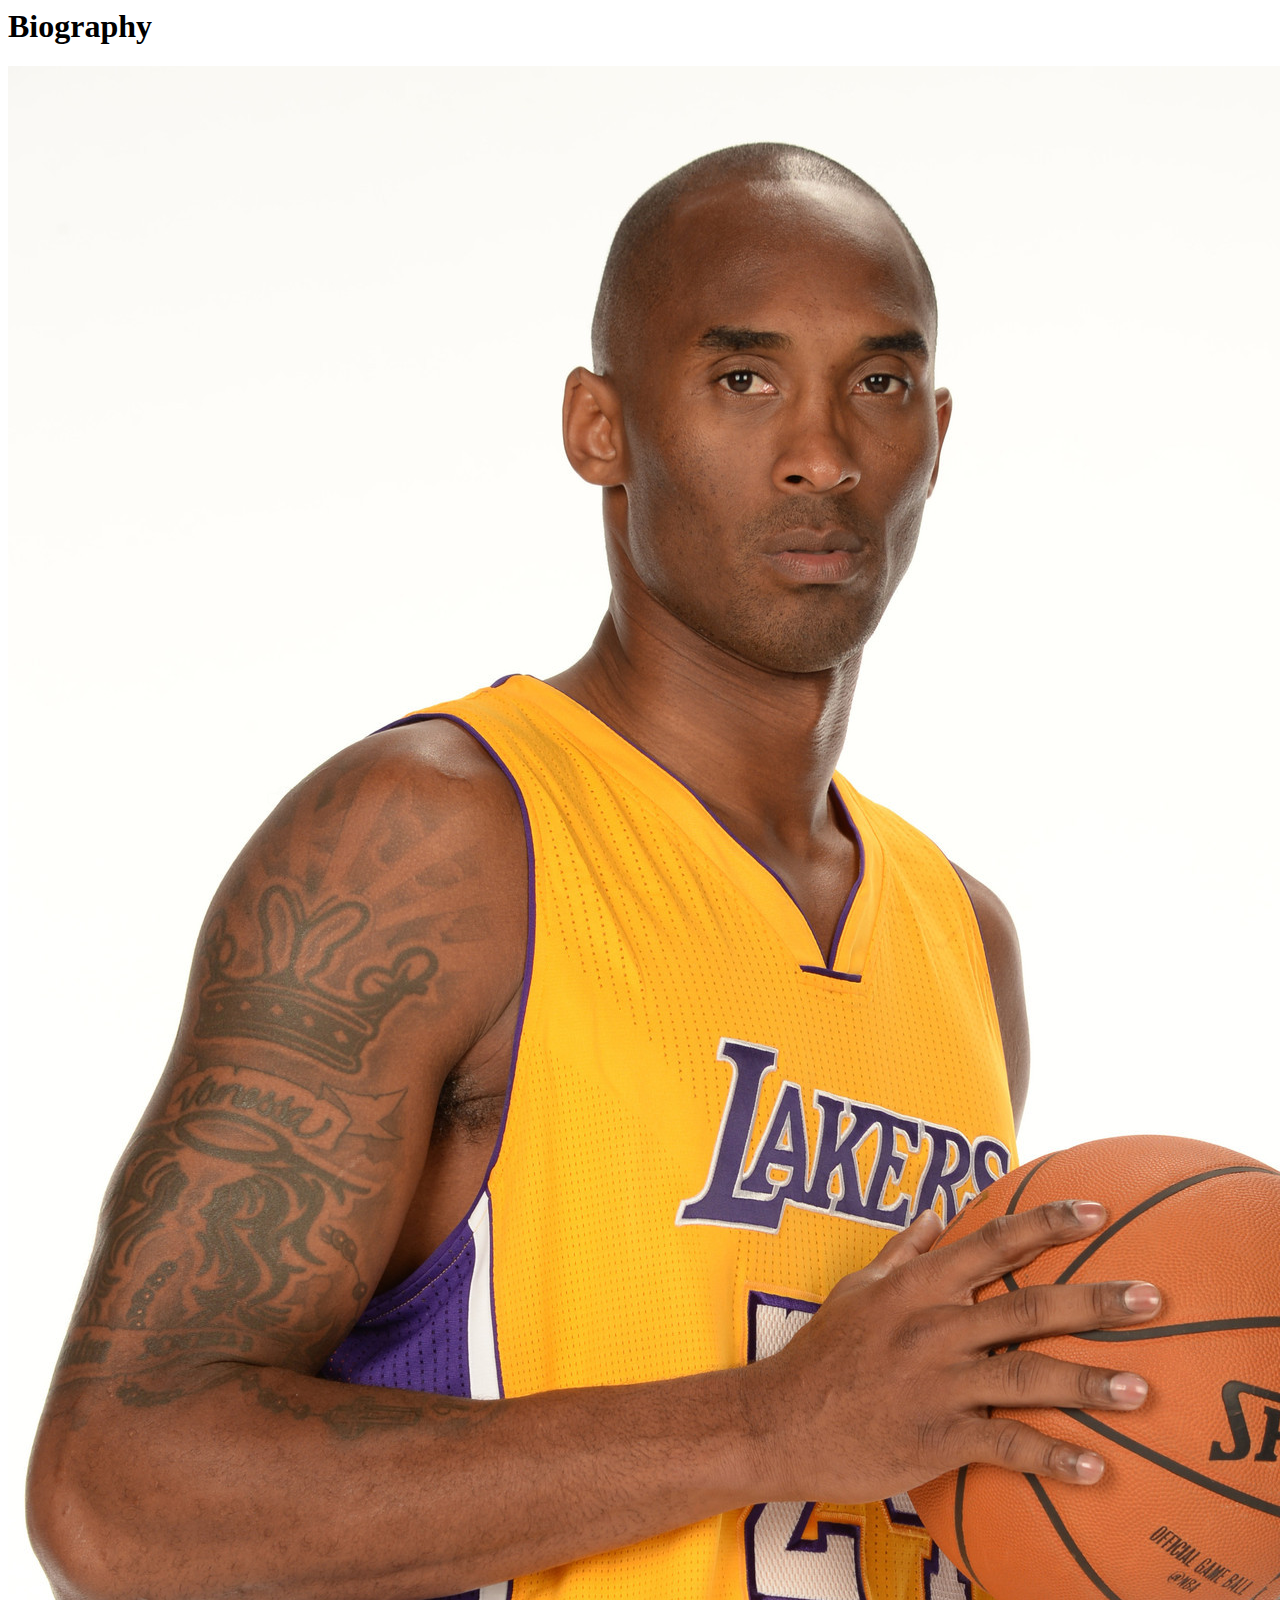
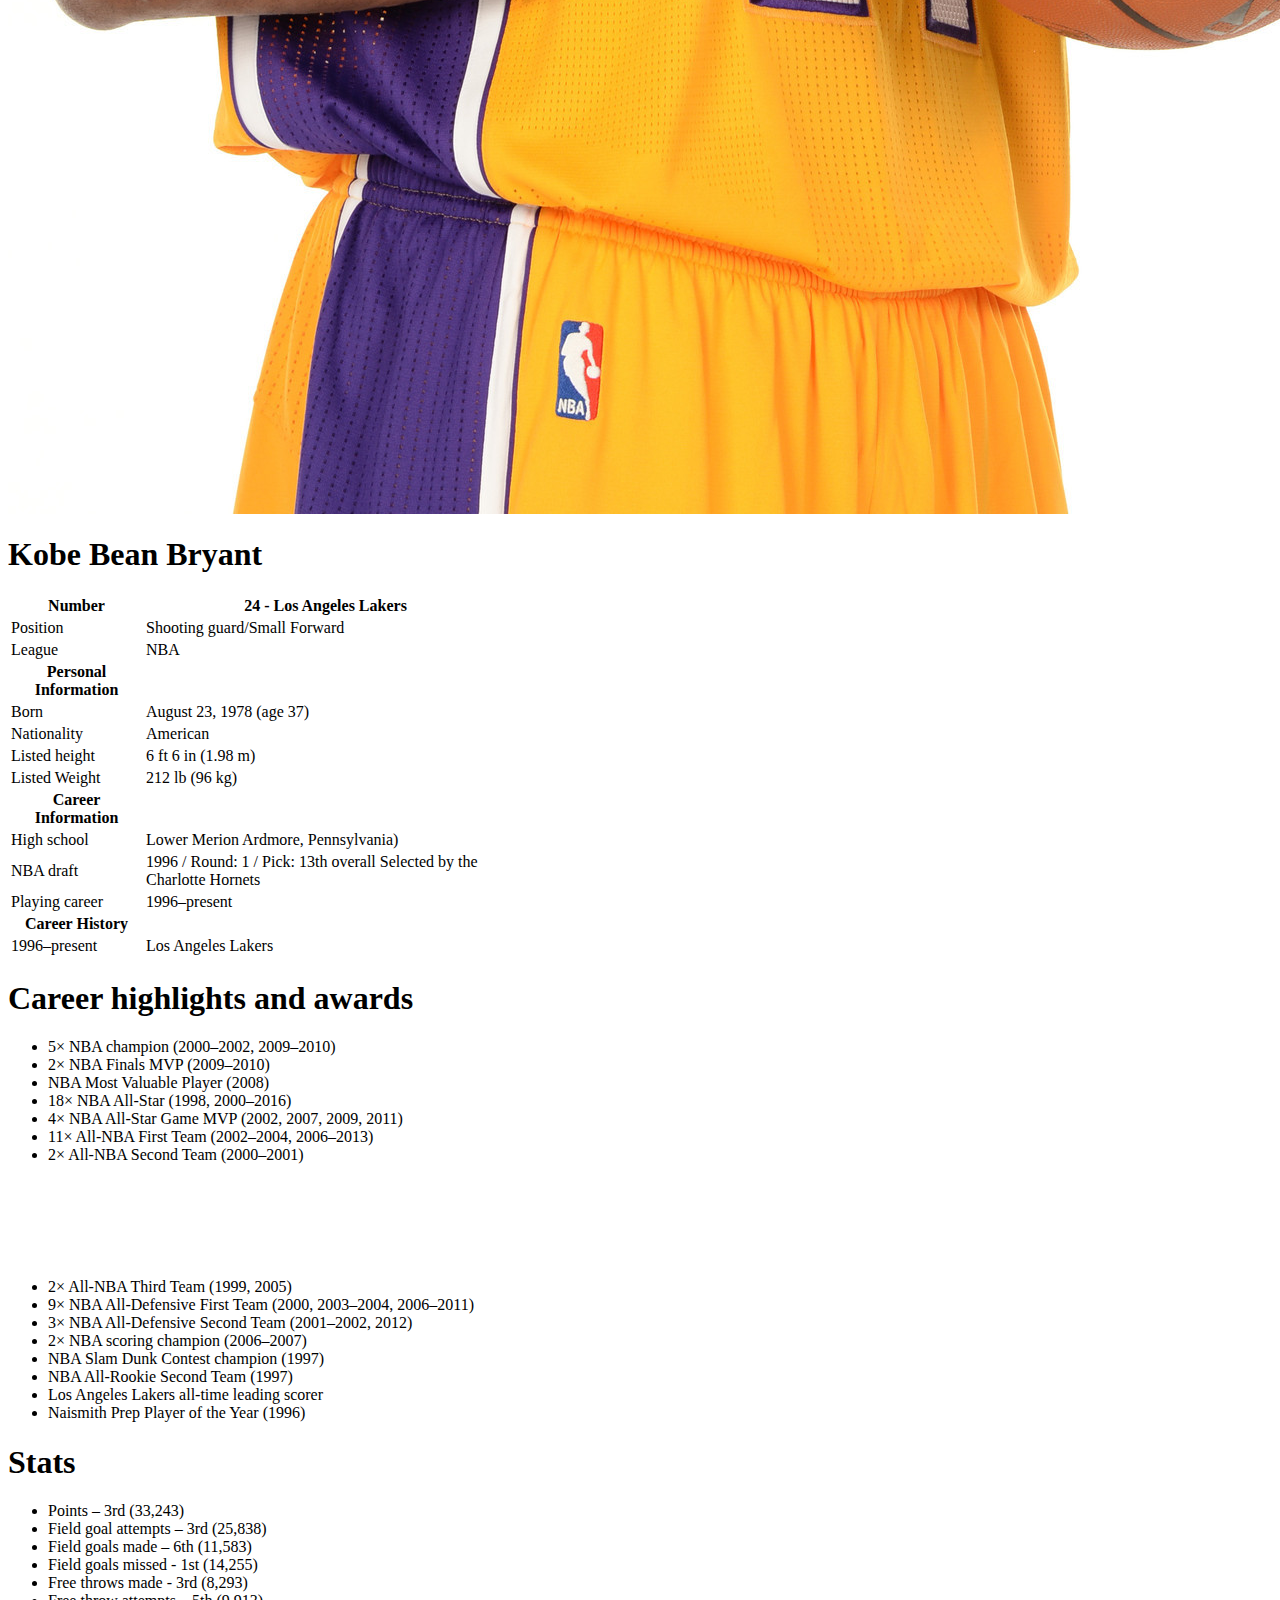
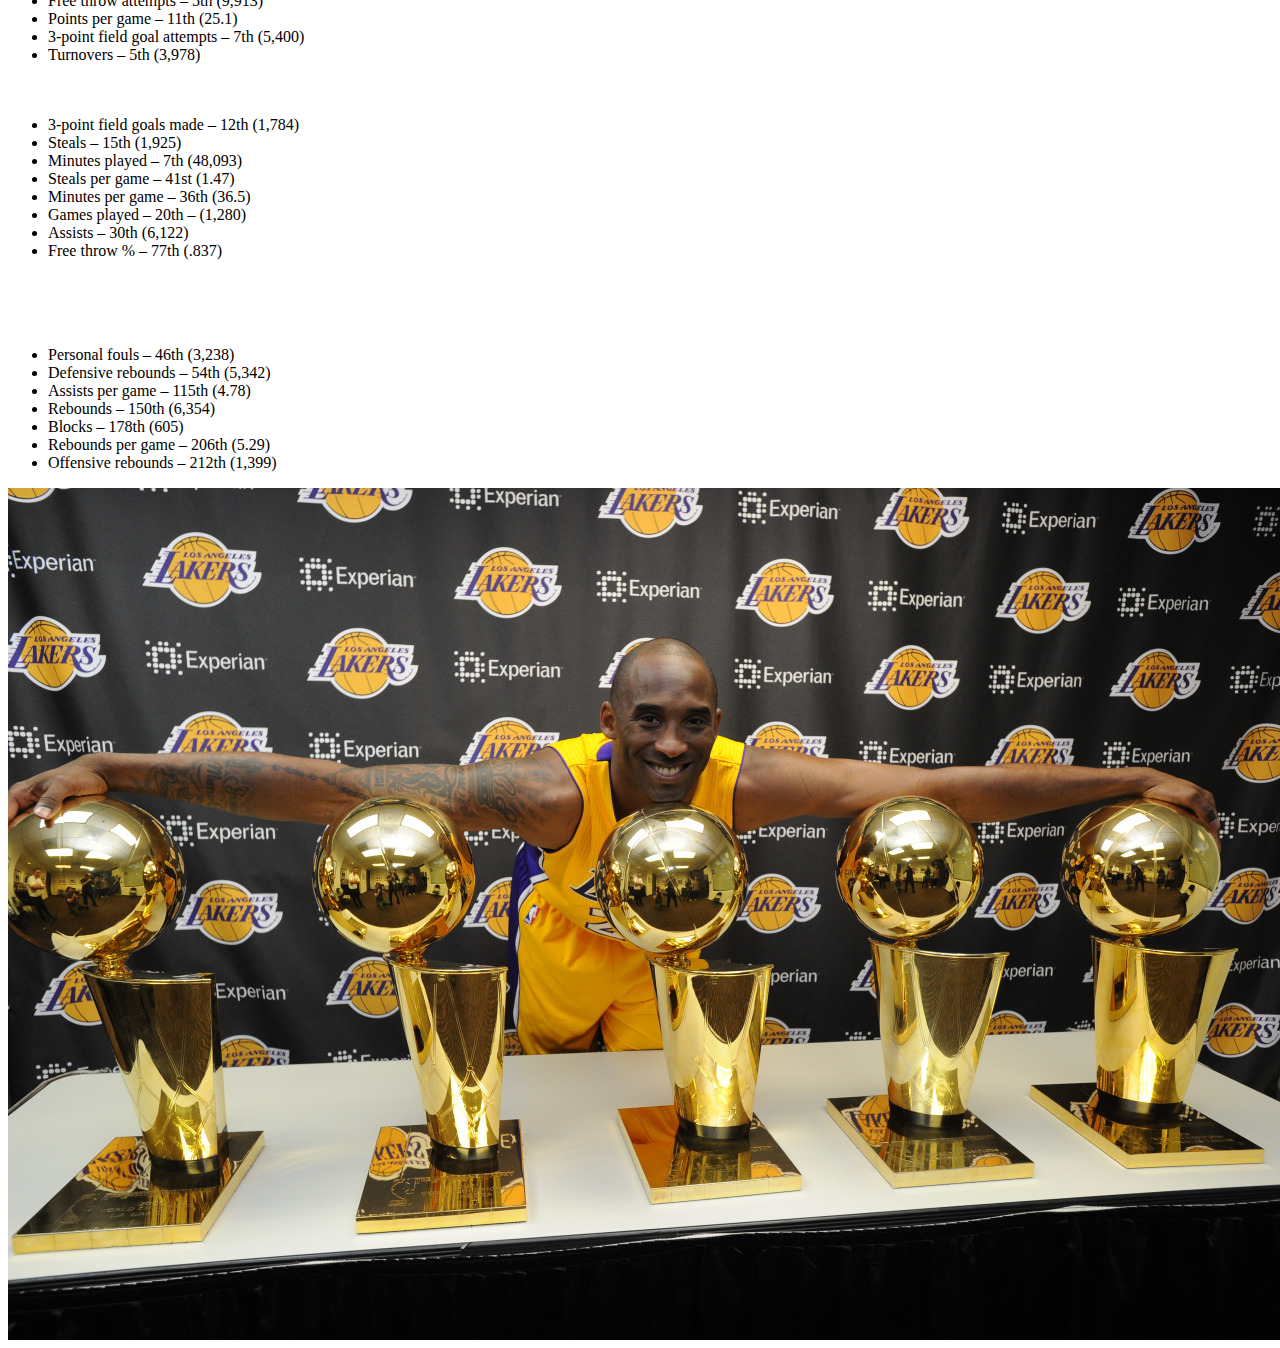
<file: Biography.html>
<html>


<body>
  <div class="section">
    <div class="container">
      <div class="row">
        <div class="col-md-12">
          
        </div>
      </div>
    </div>
  </div>
  <div class="section">
    <div class="container">
      <div class="row">
        <div class="col-md-12">
          <div class="section">
            <div class="container">
              <div class="row">
                <h1>Biography</h1>
                <div class="col-md-6">
                  <img src="IMG\profilepicture.jpg" class="img-responsive">
                </div>
                <div class="col-md-6">
                  <h1>Kobe Bean Bryant</h1>
                  <h3></h3>
                  <p contenteditable="true">
                    <table width="500" border="0">
                      <tbody class="info">
                        <tr>
                          <th>Number</th>
                          <th>24 - Los Angeles Lakers</th>
                        </tr>
                        <tr>
                          <td>Position</td>
                          <td>Shooting guard/Small Forward</td>
                        </tr>
                        <tr>
                          <td>League</td>
                          <td>NBA</td>
                        </tr>
                        <tr colspan="2">
                          <th align="center">Personal Information</th>
                        </tr>
                        <tr>
                          <td>Born</td>
                          <td>August 23, 1978 (age 37)</td>
                        </tr>
                        <tr>
                          <td>Nationality</td>
                          <td>American</td>
                        </tr>
                        <tr>
                          <td>Listed height</td>
                          <td>6 ft 6 in (1.98 m)</td>
                        </tr>
                        <tr>
                          <td>Listed Weight</td>
                          <td>212 lb (96 kg)</td>
                        </tr>
                        <tr colspan="2">
                          <th align="center">Career Information</th>
                        </tr>
                        <tr>
                          <td>High school</td>
                          <td>Lower Merion Ardmore, Pennsylvania)</td>
                        </tr>
                        <tr>
                          <td>NBA draft</td>
                          <td>1996 / Round: 1 / Pick: 13th overall Selected by the Charlotte Hornets</td>
                        </tr>
                        <tr>
                          <td>Playing career</td>
                          <td>1996–present</td>
                        </tr>
                        <tr colspan="2">
                          <th align="center">Career History</th>
                        </tr>
                        <tr>
                          <td>1996–present</td>
                          <td>Los Angeles Lakers</td>
                        </tr>
                      </tbody>
                    </table>
                  </p>
                </div>
              </div>
            </div>
          </div>
        </div>
      </div>
    </div>
  </div>
  <div class="section">
    <div class="container">
      <div class="row">
        <div class="col-md-12">
          <div class="section">
            <div class="container">
              <div class="row">
                <div class="col-md-6">
                  <h1>Career highlights and awards</h1>
                  <p></p>
                  <ul>
                    <li>5× NBA champion (2000–2002, 2009–2010)</li>
                    <li>2× NBA Finals MVP (2009–2010)</li>
                    <li>NBA Most Valuable Player (2008)</li>
                    <li>18× NBA All-Star (1998, 2000–2016)</li>
                    <li>4× NBA All-Star Game MVP (2002, 2007, 2009, 2011)</li>
                    <li>11× All-NBA First Team (2002–2004, 2006–2013)</li>
                    <li>2× All-NBA Second Team (2000–2001)</li>
                  </ul>
                  <p></p>
                  <p></p>
                </div>
                <div class="col-md-6">
                  <h1 contenteditable="true"></h1>
                  <br>
                  <ul>
                    <li>2× All-NBA Third Team (1999, 2005)</li>
                    <li>9× NBA All-Defensive First Team (2000, 2003–2004, 2006–2011)</li>
                    <li>3× NBA All-Defensive Second Team (2001–2002, 2012)</li>
                    <li>2× NBA scoring champion (2006–2007)</li>
                    <li>NBA Slam Dunk Contest champion (1997)</li>
                    <li>NBA All-Rookie Second Team (1997)</li>
                    <li>Los Angeles Lakers all-time leading scorer</li>
                    <li>Naismith Prep Player of the Year (1996)</li>
                  </ul>
                  <p></p>
                  <p></p>
                </div>
              </div>
            </div>
          </div>
        </div>
      </div>
    </div>
  </div>
  <div class="section">
    <div class="container">
      <div class="row">
        <div class="col-md-4">
          <h1>Stats</h1>
          <ul>
            <li>Points – 3rd (33,243)</li>
            <li>Field goal attempts – 3rd (25,838)</li>
            <li>Field goals made – 6th (11,583)</li>
            <li>Field goals missed - 1st (14,255)</li>
            <li>Free throws made - 3rd (8,293)</li>
            <li>Free throw attempts – 5th (9,913)</li>
            <li>Points per game – 11th (25.1)</li>
            <li>3-point field goal attempts – 7th (5,400)</li>
            <li>Turnovers – 5th (3,978)</li>
            <p></p>
          </ul>
        </div>
        <div class="col-md-4">
          <p></p>
          <ul>
            <br>
            <br>
            <li>3-point field goals made – 12th (1,784)</li>
            <li>Steals – 15th (1,925)</li>
            <li>Minutes played – 7th (48,093)</li>
            <li>Steals per game – 41st (1.47)</li>
            <li>Minutes per game – 36th (36.5)</li>
            <li>Games played – 20th – (1,280)</li>
            <li>Assists – 30th (6,122)</li>
            <li>Free throw % – 77th (.837)</li>
          </ul>
          <p></p>
        </div>
        <div class="col-md-4">
          <p contenteditable="true"></p>
          <p></p>
          <ul>
            <br>
            <br>
            <li>Personal fouls – 46th (3,238)</li>
            <li>Defensive rebounds – 54th (5,342)</li>
            <li>Assists per game – 115th (4.78)</li>
            <li>Rebounds – 150th (6,354)</li>
            <li>Blocks – 178th (605)</li>
            <li>Rebounds per game – 206th (5.29)</li>
            <li>Offensive rebounds – 212th (1,399)</li>
          </ul>
          <p></p>
        </div>
      </div>
    </div>
  </div>
  <div class="section">
    <div class="container">
      <div class="row">
        <div class="col-md-12">
          <img src="IMG\kobe-bryant trophy.jpg" class="img-responsive">
        </div>
      </div>
    </div>
  </div>


</body>

</html>
</file>
